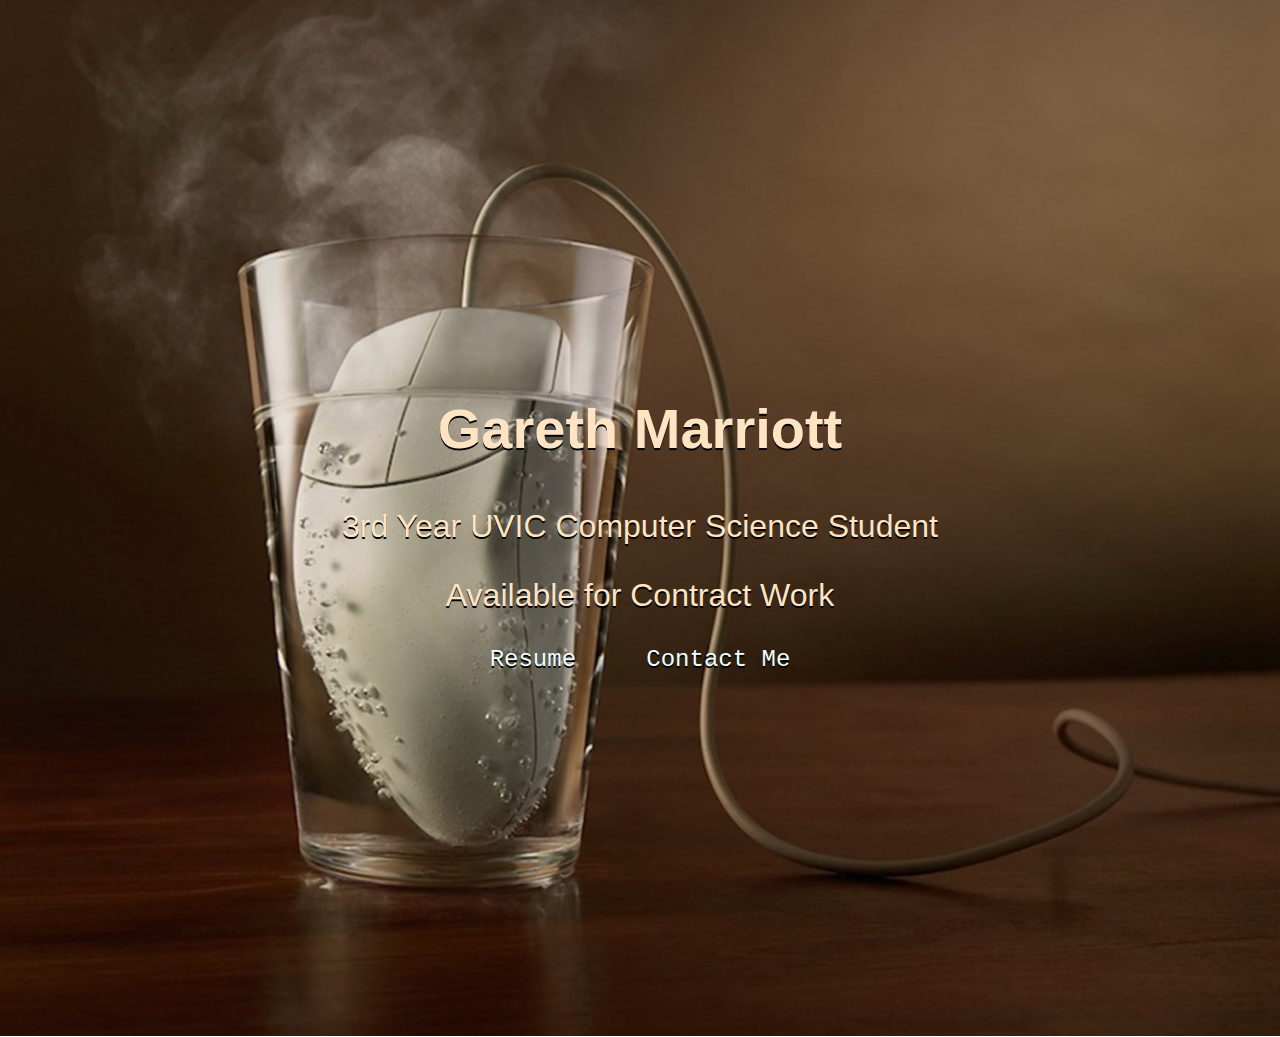
<file: index.html>
<!DOCTYPE html>
<html>
<head>
	<title>Gareth Marriott</title>
	<link rel="stylesheet" type="text/css" href="main.css"/>
  <link rel="icon" href="G.png">
</head>
<body>
	<div class="hero">
		<h2>Gareth Marriott</h2>
		<p>3rd Year UVIC Computer Science Student</p>
    <p>Available for Contract Work</p>
		<pre><a href="Resume">Resume</a>         <a href="Contact_Me">Contact Me</a></pre>
	</div>
	<!-- <p id="footer">yes</p> -->
</body>
</html>

      <!-- Add a placeholder for the Twitch embed -->
      <!-- <div id="twitch-embed"></div> -->

      <!-- Load the Twitch embed script -->
      <!-- <script src="https://embed.twitch.tv/embed/v1.js"></script> -->

      <!-- Create a Twitch.Embed object that will render within the "twitch-embed" root element. -->
      <!-- <script type="text/javascript">
        // new Twitch.Embed("twitch-embed", {
          // width: "100%",
          // height: "100%",
          // channel: "riotgames"
        // });
      </script> -->
</file>
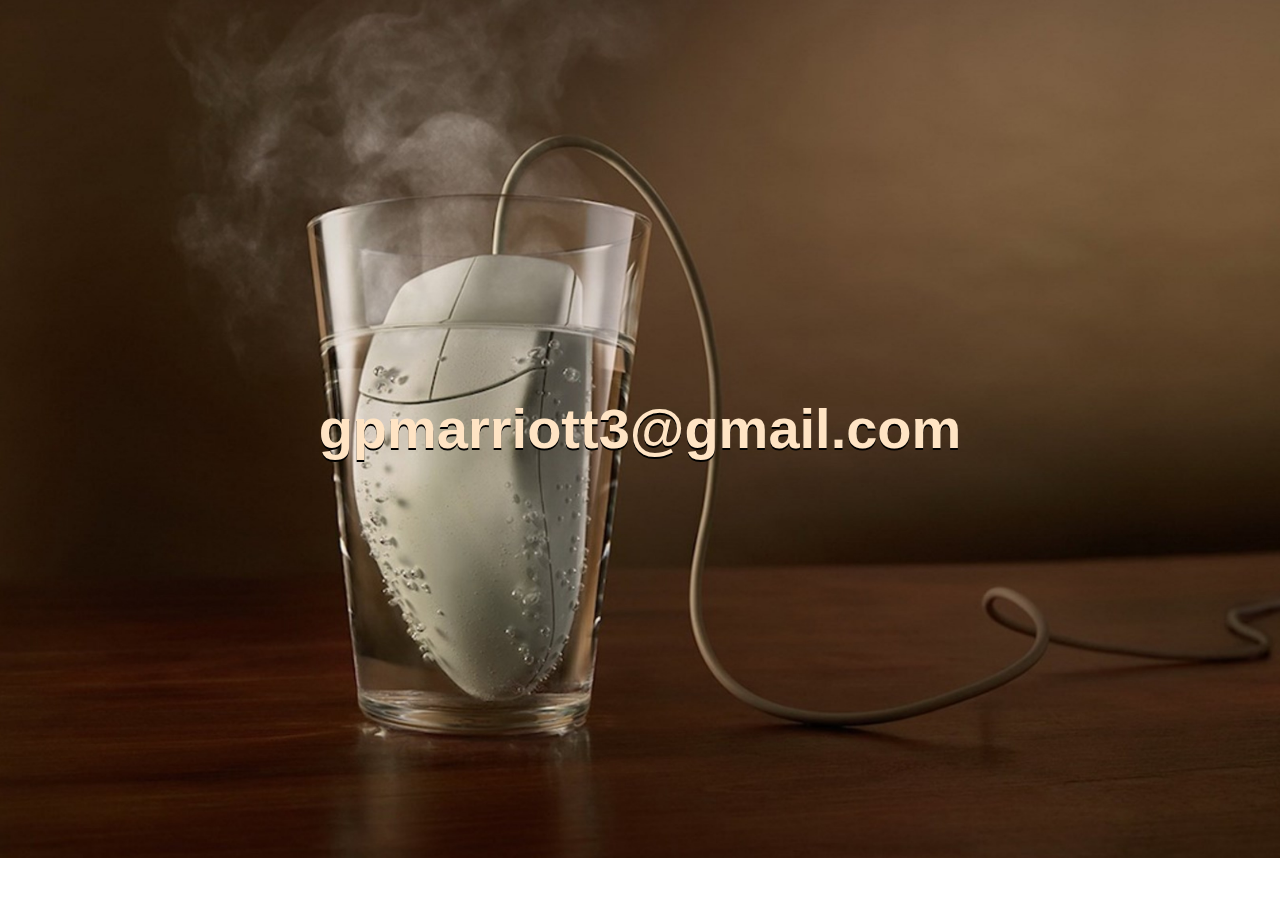
<file: Contact_Me.html>
<!DOCTYPE html>
<html>
<head>
	<title>Gareth Marriott</title>
	<link rel="stylesheet" type="text/css" href="main.css"/>
  <link rel="icon" href="G.png">
</head>
<body>
	<script src=script.js></script>
	<div class="hero">
		<h2>gpmarriott3@gmail.com</h2>
	</div>
	<!-- <p id="footer">yes</p> -->
</body>
</html>
</file>
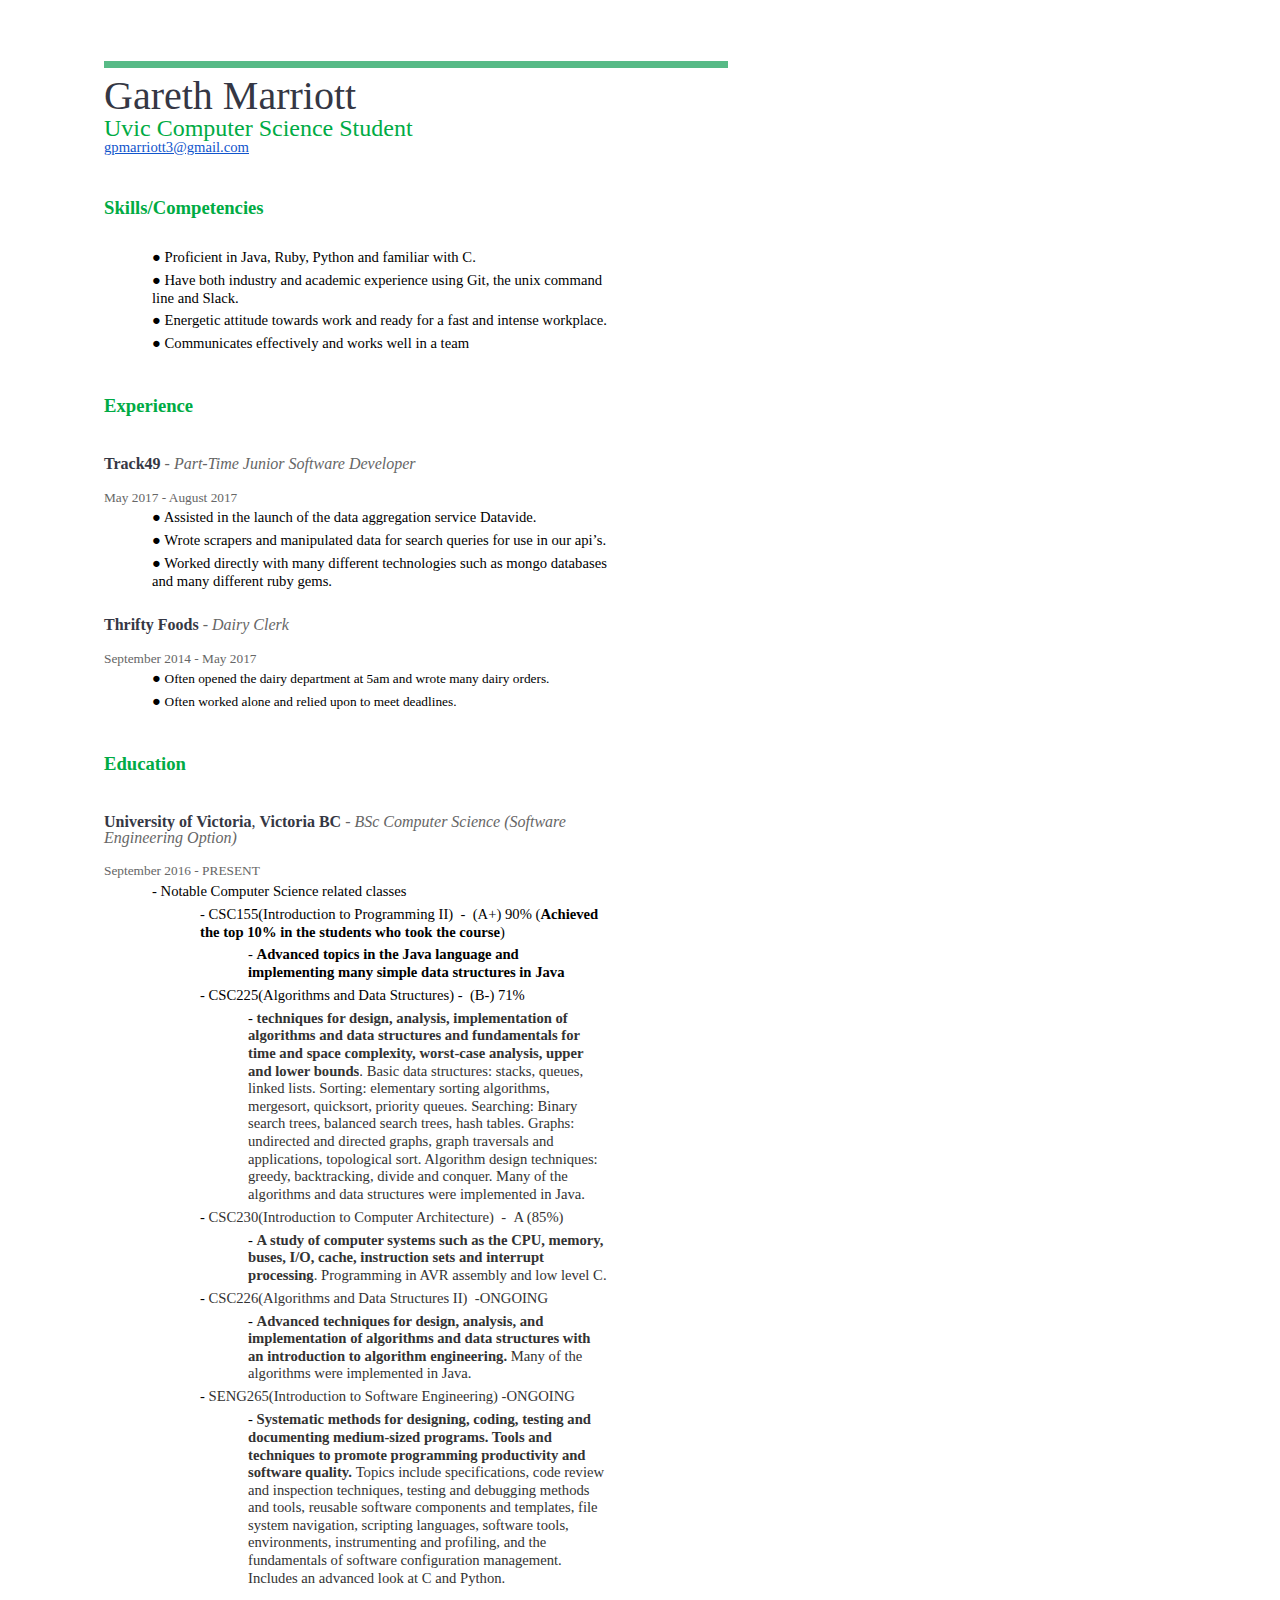
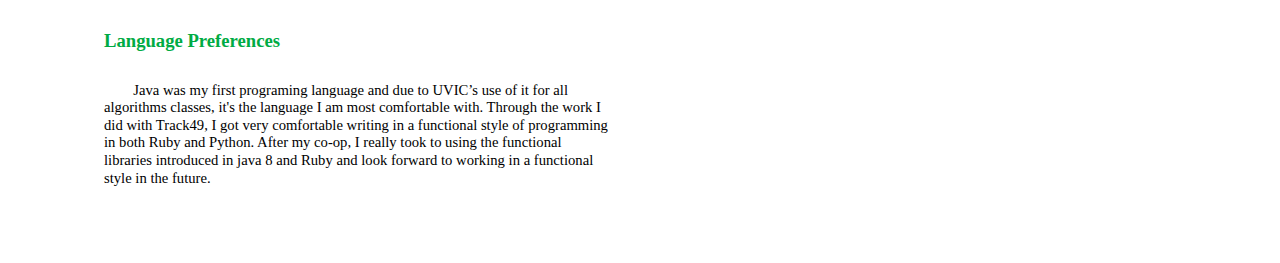
<file: Resume.html>
<html><head><meta content="text/html; charset=UTF-8" http-equiv="content-type"><style type="text/css">@import url('https://themes.googleusercontent.com/fonts/css?kit=3qINvnjb346LubKDfLRn69t6G6Z1RrRfgULZ1AHo7mPOfsfM6rvuuu7h1pY3r_-A');ul.lst-kix_q43nwmkvrt8-7{list-style-type:none}ul.lst-kix_q43nwmkvrt8-6{list-style-type:none}ul.lst-kix_q43nwmkvrt8-8{list-style-type:none}.lst-kix_ttd1xzff30p3-3>li:before{content:"-  "}.lst-kix_ttd1xzff30p3-5>li:before{content:"-  "}.lst-kix_b4gmhdp5vy0j-1>li:before{content:"\0025cb  "}.lst-kix_b4gmhdp5vy0j-3>li:before{content:"\0025cf  "}ul.lst-kix_q43nwmkvrt8-3{list-style-type:none}ul.lst-kix_q43nwmkvrt8-2{list-style-type:none}ul.lst-kix_q43nwmkvrt8-5{list-style-type:none}ul.lst-kix_q43nwmkvrt8-4{list-style-type:none}.lst-kix_ttd1xzff30p3-0>li:before{content:"-  "}.lst-kix_ttd1xzff30p3-4>li:before{content:"-  "}.lst-kix_b4gmhdp5vy0j-0>li:before{content:"\0025cf  "}.lst-kix_b4gmhdp5vy0j-4>li:before{content:"\0025cb  "}.lst-kix_ttd1xzff30p3-7>li:before{content:"-  "}.lst-kix_1be69qnniqe-3>li:before{content:"\0025cf  "}.lst-kix_1be69qnniqe-4>li:before{content:"\0025cb  "}.lst-kix_ttd1xzff30p3-6>li:before{content:"-  "}.lst-kix_b4gmhdp5vy0j-2>li:before{content:"\0025a0  "}.lst-kix_1be69qnniqe-2>li:before{content:"\0025a0  "}.lst-kix_ttd1xzff30p3-8>li:before{content:"-  "}.lst-kix_b4gmhdp5vy0j-8>li:before{content:"\0025a0  "}.lst-kix_1be69qnniqe-1>li:before{content:"\0025cb  "}ul.lst-kix_71cy10c6bo5c-8{list-style-type:none}.lst-kix_b4gmhdp5vy0j-5>li:before{content:"\0025a0  "}.lst-kix_b4gmhdp5vy0j-7>li:before{content:"\0025cb  "}ul.lst-kix_71cy10c6bo5c-7{list-style-type:none}ul.lst-kix_71cy10c6bo5c-6{list-style-type:none}.lst-kix_1be69qnniqe-0>li:before{content:"\0025cf  "}ul.lst-kix_71cy10c6bo5c-5{list-style-type:none}ul.lst-kix_71cy10c6bo5c-4{list-style-type:none}.lst-kix_b4gmhdp5vy0j-6>li:before{content:"\0025cf  "}ul.lst-kix_71cy10c6bo5c-3{list-style-type:none}ul.lst-kix_71cy10c6bo5c-2{list-style-type:none}ul.lst-kix_71cy10c6bo5c-1{list-style-type:none}ul.lst-kix_71cy10c6bo5c-0{list-style-type:none}ul.lst-kix_dpieomdpoi58-0{list-style-type:none}ul.lst-kix_dpieomdpoi58-1{list-style-type:none}.lst-kix_1be69qnniqe-5>li:before{content:"\0025a0  "}ul.lst-kix_dpieomdpoi58-4{list-style-type:none}ul.lst-kix_dpieomdpoi58-5{list-style-type:none}ul.lst-kix_dpieomdpoi58-2{list-style-type:none}ul.lst-kix_dpieomdpoi58-3{list-style-type:none}ul.lst-kix_dpieomdpoi58-8{list-style-type:none}.lst-kix_1be69qnniqe-6>li:before{content:"\0025cf  "}ul.lst-kix_dpieomdpoi58-6{list-style-type:none}ul.lst-kix_dpieomdpoi58-7{list-style-type:none}.lst-kix_ttd1xzff30p3-1>li:before{content:"-  "}.lst-kix_1be69qnniqe-7>li:before{content:"\0025cb  "}.lst-kix_1be69qnniqe-8>li:before{content:"\0025a0  "}.lst-kix_ttd1xzff30p3-2>li:before{content:"-  "}.lst-kix_dpieomdpoi58-4>li:before{content:"\0025cb  "}ul.lst-kix_1be69qnniqe-0{list-style-type:none}.lst-kix_dpieomdpoi58-3>li:before{content:"\0025cf  "}.lst-kix_dpieomdpoi58-5>li:before{content:"\0025a0  "}.lst-kix_wr3a6at8fpxb-3>li:before{content:"\0025cf  "}ul.lst-kix_1be69qnniqe-1{list-style-type:none}.lst-kix_u5n6skl7tcd-6>li:before{content:"-  "}.lst-kix_u5n6skl7tcd-8>li:before{content:"-  "}ul.lst-kix_1be69qnniqe-2{list-style-type:none}.lst-kix_wr3a6at8fpxb-2>li:before{content:"\0025a0  "}ul.lst-kix_1be69qnniqe-3{list-style-type:none}ul.lst-kix_1be69qnniqe-4{list-style-type:none}ul.lst-kix_1be69qnniqe-5{list-style-type:none}.lst-kix_u5n6skl7tcd-3>li:before{content:"-  "}.lst-kix_u5n6skl7tcd-7>li:before{content:"-  "}.lst-kix_dpieomdpoi58-8>li:before{content:"\0025a0  "}.lst-kix_wr3a6at8fpxb-0>li:before{content:"\0025cf  "}.lst-kix_dpieomdpoi58-7>li:before{content:"\0025cb  "}.lst-kix_wr3a6at8fpxb-1>li:before{content:"\0025cb  "}.lst-kix_u5n6skl7tcd-4>li:before{content:"-  "}.lst-kix_dpieomdpoi58-6>li:before{content:"\0025cf  "}.lst-kix_u5n6skl7tcd-5>li:before{content:"-  "}.lst-kix_71cy10c6bo5c-5>li:before{content:"\0025a0  "}.lst-kix_u5n6skl7tcd-0>li:before{content:"-  "}ul.lst-kix_u5n6skl7tcd-8{list-style-type:none}ul.lst-kix_u5n6skl7tcd-7{list-style-type:none}.lst-kix_71cy10c6bo5c-6>li:before{content:"\0025cf  "}ul.lst-kix_1be69qnniqe-6{list-style-type:none}ul.lst-kix_u5n6skl7tcd-4{list-style-type:none}ul.lst-kix_1be69qnniqe-7{list-style-type:none}ul.lst-kix_u5n6skl7tcd-3{list-style-type:none}ul.lst-kix_1be69qnniqe-8{list-style-type:none}ul.lst-kix_u5n6skl7tcd-6{list-style-type:none}.lst-kix_u5n6skl7tcd-2>li:before{content:"-  "}ul.lst-kix_u5n6skl7tcd-5{list-style-type:none}.lst-kix_71cy10c6bo5c-7>li:before{content:"\0025cb  "}ul.lst-kix_u5n6skl7tcd-0{list-style-type:none}.lst-kix_71cy10c6bo5c-8>li:before{content:"\0025a0  "}ul.lst-kix_u5n6skl7tcd-2{list-style-type:none}.lst-kix_u5n6skl7tcd-1>li:before{content:"-  "}ul.lst-kix_u5n6skl7tcd-1{list-style-type:none}.lst-kix_71cy10c6bo5c-3>li:before{content:"\0025cf  "}.lst-kix_71cy10c6bo5c-4>li:before{content:"\0025cb  "}.lst-kix_71cy10c6bo5c-2>li:before{content:"\0025a0  "}.lst-kix_71cy10c6bo5c-1>li:before{content:"\0025cb  "}.lst-kix_71cy10c6bo5c-0>li:before{content:"\0025cf  "}ul.lst-kix_t9acix0lk2z-6{list-style-type:none}ul.lst-kix_t9acix0lk2z-7{list-style-type:none}ul.lst-kix_t9acix0lk2z-4{list-style-type:none}ul.lst-kix_t9acix0lk2z-5{list-style-type:none}ul.lst-kix_t9acix0lk2z-2{list-style-type:none}ul.lst-kix_wr3a6at8fpxb-8{list-style-type:none}ul.lst-kix_t9acix0lk2z-3{list-style-type:none}ul.lst-kix_wr3a6at8fpxb-7{list-style-type:none}ul.lst-kix_t9acix0lk2z-0{list-style-type:none}ul.lst-kix_wr3a6at8fpxb-6{list-style-type:none}ul.lst-kix_t9acix0lk2z-1{list-style-type:none}ul.lst-kix_wr3a6at8fpxb-5{list-style-type:none}ul.lst-kix_wr3a6at8fpxb-4{list-style-type:none}ul.lst-kix_wr3a6at8fpxb-3{list-style-type:none}ul.lst-kix_wr3a6at8fpxb-2{list-style-type:none}.lst-kix_t9acix0lk2z-3>li:before{content:"-  "}ul.lst-kix_wr3a6at8fpxb-1{list-style-type:none}ul.lst-kix_wr3a6at8fpxb-0{list-style-type:none}ul.lst-kix_t9acix0lk2z-8{list-style-type:none}.lst-kix_t9acix0lk2z-2>li:before{content:"-  "}.lst-kix_t9acix0lk2z-1>li:before{content:"-  "}.lst-kix_t9acix0lk2z-0>li:before{content:"-  "}.lst-kix_q43nwmkvrt8-0>li:before{content:"\0025cf  "}.lst-kix_q43nwmkvrt8-1>li:before{content:"\0025cb  "}.lst-kix_q43nwmkvrt8-2>li:before{content:"\0025a0  "}.lst-kix_q43nwmkvrt8-4>li:before{content:"\0025cb  "}.lst-kix_q43nwmkvrt8-3>li:before{content:"\0025cf  "}.lst-kix_t9acix0lk2z-4>li:before{content:"-  "}.lst-kix_q43nwmkvrt8-8>li:before{content:"\0025a0  "}.lst-kix_t9acix0lk2z-5>li:before{content:"-  "}.lst-kix_q43nwmkvrt8-6>li:before{content:"\0025cf  "}.lst-kix_q43nwmkvrt8-5>li:before{content:"\0025a0  "}.lst-kix_t9acix0lk2z-6>li:before{content:"-  "}.lst-kix_dpieomdpoi58-1>li:before{content:"\0025cb  "}.lst-kix_t9acix0lk2z-7>li:before{content:"-  "}.lst-kix_dpieomdpoi58-2>li:before{content:"\0025a0  "}.lst-kix_q43nwmkvrt8-7>li:before{content:"\0025cb  "}.lst-kix_t9acix0lk2z-8>li:before{content:"-  "}.lst-kix_wr3a6at8fpxb-4>li:before{content:"\0025cb  "}.lst-kix_wr3a6at8fpxb-5>li:before{content:"\0025a0  "}.lst-kix_wr3a6at8fpxb-6>li:before{content:"\0025cf  "}.lst-kix_dpieomdpoi58-0>li:before{content:"\0025cf  "}.lst-kix_wr3a6at8fpxb-7>li:before{content:"\0025cb  "}.lst-kix_wr3a6at8fpxb-8>li:before{content:"\0025a0  "}ul.lst-kix_b4gmhdp5vy0j-5{list-style-type:none}ul.lst-kix_b4gmhdp5vy0j-6{list-style-type:none}ul.lst-kix_b4gmhdp5vy0j-3{list-style-type:none}ul.lst-kix_b4gmhdp5vy0j-4{list-style-type:none}ul.lst-kix_b4gmhdp5vy0j-7{list-style-type:none}ul.lst-kix_b4gmhdp5vy0j-8{list-style-type:none}ul.lst-kix_ttd1xzff30p3-0{list-style-type:none}ul.lst-kix_ttd1xzff30p3-1{list-style-type:none}ul.lst-kix_b4gmhdp5vy0j-1{list-style-type:none}ul.lst-kix_b4gmhdp5vy0j-2{list-style-type:none}ul.lst-kix_b4gmhdp5vy0j-0{list-style-type:none}ul.lst-kix_ttd1xzff30p3-8{list-style-type:none}ul.lst-kix_ttd1xzff30p3-6{list-style-type:none}ul.lst-kix_ttd1xzff30p3-7{list-style-type:none}ul.lst-kix_ttd1xzff30p3-4{list-style-type:none}ul.lst-kix_ttd1xzff30p3-5{list-style-type:none}ul.lst-kix_ttd1xzff30p3-2{list-style-type:none}ul.lst-kix_ttd1xzff30p3-3{list-style-type:none}ul.lst-kix_q43nwmkvrt8-1{list-style-type:none}ul.lst-kix_q43nwmkvrt8-0{list-style-type:none}ol{margin:0;padding:0}table td,table th{padding:0}.c5{margin-left:36pt;padding-top:4pt;padding-left:0pt;padding-bottom:0pt;line-height:1.2;orphans:2;widows:2;text-align:left}.c19{background-color:#ffffff;color:#333333;font-weight:400;text-decoration:none;vertical-align:baseline;font-size:11pt;font-family:"Proxima Nova";font-style:normal}.c2{margin-left:108pt;padding-top:4pt;padding-left:0pt;padding-bottom:0pt;line-height:1.2;orphans:2;widows:2;text-align:left}.c8{margin-left:72pt;padding-top:4pt;padding-left:0pt;padding-bottom:0pt;line-height:1.2;orphans:2;widows:2;text-align:left}.c21{color:#000000;font-weight:700;text-decoration:none;vertical-align:baseline;font-size:11pt;font-family:"Proxima Nova";font-style:normal}.c4{color:#00ab44;font-weight:700;text-decoration:none;vertical-align:baseline;font-size:14pt;font-family:"Proxima Nova";font-style:normal}.c15{color:#000000;font-weight:400;text-decoration:none;vertical-align:baseline;font-size:11pt;font-family:"Proxima Nova";font-style:normal}.c9{padding-top:4pt;padding-bottom:0pt;line-height:1.0;orphans:2;widows:2;text-align:left}.c11{padding-top:0pt;padding-bottom:0pt;line-height:1.0;orphans:2;widows:2;text-align:left}.c32{padding-top:4pt;padding-bottom:0pt;line-height:1.2;orphans:2;widows:2;text-align:left}.c12{font-weight:400;text-decoration:none;vertical-align:baseline;font-size:12pt;font-family:"Proxima Nova";font-style:italic}.c16{padding-top:24pt;padding-bottom:10pt;line-height:1.0;page-break-after:avoid;text-align:left}.c20{font-weight:400;text-decoration:none;vertical-align:baseline;font-family:"Proxima Nova";font-style:normal}.c25{padding-top:6pt;padding-bottom:0pt;line-height:1.0;page-break-after:avoid;text-align:left}.c23{padding-top:10pt;padding-bottom:0pt;line-height:1.0;text-align:left}.c22{padding-top:0pt;padding-bottom:0pt;line-height:1.0;text-align:left}.c7{font-size:12pt;font-family:"Proxima Nova";color:#353744;font-weight:400}.c17{font-size:14pt;font-family:"Proxima Nova";color:#00ab44;font-weight:700}.c18{padding-top:24pt;padding-bottom:10pt;line-height:1.0;text-align:left}.c3{background-color:#ffffff;max-width:378pt;padding:36pt 162pt 36pt 72pt}.c14{background-color:#ffffff;color:#333333;font-weight:700}.c33{background-color:#ffffff;color:#333333}.c27{font-size:12pt;font-family:"Proxima Nova"}.c13{font-style:italic;font-weight:400}.c0{padding:0;margin:0}.c6{color:#1155cc;text-decoration:underline}.c24{color:inherit;text-decoration:inherit}.c31{color:#000000;font-size:9pt}.c29{color:#353744;font-size:30pt}.c28{font-family:"Proxima Nova";font-weight:400}.c30{font-size:18pt}.c10{color:#666666}.c35{height:11pt}.c36{font-size:11pt}.c26{font-weight:700}.c34{color:#000000}.c1{font-size:10pt}.title{padding-top:6pt;color:#353744;font-size:30pt;padding-bottom:0pt;font-family:"Proxima Nova";line-height:1.0;page-break-after:avoid;orphans:2;widows:2;text-align:left}.subtitle{padding-top:0pt;color:#00ab44;font-size:18pt;padding-bottom:0pt;font-family:"Proxima Nova";line-height:1.0;page-break-after:avoid;orphans:2;widows:2;text-align:left}li{color:#000000;font-size:11pt;font-family:"Proxima Nova"}p{margin:0;color:#000000;font-size:11pt;font-family:"Proxima Nova"}h1{padding-top:24pt;color:#00ab44;font-weight:700;font-size:14pt;padding-bottom:10pt;font-family:"Proxima Nova";line-height:1.0;page-break-after:avoid;orphans:2;widows:2;text-align:left}h2{padding-top:10pt;color:#353744;font-weight:700;font-size:12pt;padding-bottom:0pt;font-family:"Proxima Nova";line-height:1.0;page-break-after:avoid;orphans:2;widows:2;text-align:left}h3{padding-top:10pt;color:#353744;font-weight:700;font-size:11pt;padding-bottom:0pt;font-family:"Proxima Nova";line-height:1.0;page-break-after:avoid;orphans:2;widows:2;text-align:left}h4{padding-top:8pt;color:#666666;text-decoration:underline;font-size:11pt;padding-bottom:0pt;font-family:"Trebuchet MS";line-height:1.2;page-break-after:avoid;orphans:2;widows:2;text-align:left}h5{padding-top:8pt;color:#666666;font-size:11pt;padding-bottom:0pt;font-family:"Trebuchet MS";line-height:1.2;page-break-after:avoid;orphans:2;widows:2;text-align:left}h6{padding-top:8pt;color:#666666;font-size:11pt;padding-bottom:0pt;font-family:"Trebuchet MS";line-height:1.2;page-break-after:avoid;font-style:italic;orphans:2;widows:2;text-align:left}</style></head><body class="c3"><div><p class="c9"><span style="overflow: hidden; display: inline-block; margin: 0.00px 0.00px; border: 0.00px solid #000000; transform: rotate(0.00rad) translateZ(0px); -webkit-transform: rotate(0.00rad) translateZ(0px); width: 624.00px; height: 6.67px;"><img alt="" src="images/image1.png" style="width: 624.00px; height: 6.67px; margin-left: 0.00px; margin-top: 0.00px; transform: rotate(0.00rad) translateZ(0px); -webkit-transform: rotate(0.00rad) translateZ(0px);" title="horizontal line"></span></p></div><p class="c25 title" id="h.5x0d5h95i329"><span class="c20 c29">Gareth Marriott</span></p><p class="c22 subtitle" id="h.sbziogryzzql"><span>Uvic Computer Science Student</span></p><p class="c11"><span class="c6"><a class="c24" href="mailto:gpmarriott3@gmail.com">gpmarriott3@gmail.com</a></span></p><h1 class="c16" id="h.inx73jfg7qti"><span class="c4">Skills/Competencies</span></h1><ul class="c0 lst-kix_wr3a6at8fpxb-0 start"><li class="c5"><span class="c15">Proficient in Java, Ruby, Python and familiar with C.</span></li><li class="c5"><span class="c15">Have both industry and academic experience using Git, the unix command line and Slack.</span></li><li class="c5"><span class="c15">Energetic attitude towards work and ready for a fast and intense workplace.</span></li><li class="c5"><span class="c15">Communicates effectively and works well in a team</span></li></ul><h1 class="c18" id="h.6mftlbme31xg"><span class="c4">Experience</span></h1><h2 class="c23" id="h.mu43qcboozqe"><span>Track49 </span><span class="c10 c12">- Part-Time Junior Software Developer</span></h2><p class="c9"><span class="c10 c1">May</span><span class="c10 c1 c20">&nbsp;2017 - August 2017</span></p><ul class="c0 lst-kix_q43nwmkvrt8-0 start"><li class="c5"><span class="c15">Assisted in the launch of the data aggregation service Datavide.</span></li><li class="c5"><span class="c15">Wrote scrapers and manipulated data for search queries for use in our api&rsquo;s.</span></li><li class="c5"><span class="c15">Worked directly with many different technologies such as mongo databases and many different ruby gems.</span></li></ul><h2 class="c23" id="h.5begf4x8qte5"><span>Thrifty Foods </span><span class="c12 c10">- Dairy Clerk</span></h2><p class="c9"><span class="c10 c1">September</span><span class="c10 c1">&nbsp;2014 - May 2017</span></p><ul class="c0 lst-kix_q43nwmkvrt8-0"><li class="c5"><span class="c20 c1 c34">Often opened the dairy department at 5am and wrote many dairy orders. </span></li><li class="c5"><span class="c1">Often worked alone and relied upon to meet deadlines.</span></li></ul><h1 class="c18" id="h.pwnp1k6vsbh1"><span class="c17">E</span><span>ducation</span></h1><h2 class="c23" id="h.jpv9v4b642w5"><span>University of Victoria</span><span class="c7">, </span><span>Victoria BC</span><span class="c7">&nbsp;</span><span class="c27 c13 c10">- B</span><span class="c13 c10">S</span><span class="c13 c10 c27">c </span><span class="c10 c13">Computer Science (Software Engineering Option)</span></h2><p class="c9"><span class="c10 c1">September</span><span class="c28 c10 c1">&nbsp;20</span><span class="c10 c1">16</span><span class="c10 c1 c28">&nbsp;- </span><span class="c1 c10">PRESENT</span></p><ul class="c0 lst-kix_u5n6skl7tcd-0 start"><li class="c5"><span class="c15">Notable Computer Science related classes</span></li></ul><ul class="c0 lst-kix_u5n6skl7tcd-1 start"><li class="c8"><span>CSC155(Introduction to Programming II) &nbsp;- &nbsp;(A+) 90% (</span><span class="c26">Achieved the top 10% in the students who took the course</span><span class="c15">)</span></li></ul><ul class="c0 lst-kix_u5n6skl7tcd-2 start"><li class="c2"><span class="c21">Advanced topics in the Java language and implementing many simple data structures in Java</span></li></ul><ul class="c0 lst-kix_u5n6skl7tcd-1"><li class="c8"><span class="c15">CSC225(Algorithms and Data Structures) - &nbsp;(B-) 71%</span></li></ul><ul class="c0 lst-kix_u5n6skl7tcd-2 start"><li class="c2"><span class="c14">techniques for design, analysis, implementation of algorithms and data structures and fundamentals for time and space complexity, worst-case analysis, upper and lower bounds</span><span class="c19">. Basic data structures: stacks, queues, linked lists. Sorting: elementary sorting algorithms, mergesort, quicksort, priority queues. Searching: Binary search trees, balanced search trees, hash tables. Graphs: undirected and directed graphs, graph traversals and applications, topological sort. Algorithm design techniques: greedy, backtracking, divide and conquer. Many of the algorithms and data structures were implemented in Java.</span></li></ul><ul class="c0 lst-kix_u5n6skl7tcd-1"><li class="c8"><span class="c19">CSC230(Introduction to Computer Architecture) &nbsp;- &nbsp;A (85%)</span></li></ul><ul class="c0 lst-kix_u5n6skl7tcd-2 start"><li class="c2"><span class="c14">A study of computer systems such as the CPU, memory, buses, I/O, cache, instruction sets and interrupt processing</span><span class="c19">. Programming in AVR assembly and low level C.</span></li></ul><ul class="c0 lst-kix_u5n6skl7tcd-1"><li class="c8"><span class="c19">CSC226(Algorithms and Data Structures II) &nbsp;-ONGOING</span></li></ul><ul class="c0 lst-kix_u5n6skl7tcd-2 start"><li class="c2"><span class="c14">Advanced techniques for design, analysis, and implementation of algorithms and data structures with an introduction to algorithm engineering.</span><span class="c19">&nbsp;Many of the algorithms were implemented in Java.</span></li></ul><ul class="c0 lst-kix_u5n6skl7tcd-1"><li class="c8"><span class="c19">SENG265(Introduction to Software Engineering) -ONGOING</span></li></ul><ul class="c0 lst-kix_u5n6skl7tcd-2 start"><li class="c2"><span class="c14">Systematic methods for designing, coding, testing and documenting medium-sized programs. Tools and techniques to promote programming productivity and software quality.</span><span class="c33">&nbsp;Topics include specifications, code review and inspection techniques, testing and debugging methods and tools, reusable software components and templates, file system navigation, scripting languages, software tools, environments, instrumenting and profiling, and the fundamentals of software configuration management. Includes an advanced look at C and Python.</span></li></ul><h1 class="c18" id="h.kyckz0yph69z"><span class="c4">Language Preferences</span></h1><p class="c32"><span>&nbsp;&nbsp;&nbsp;&nbsp;&nbsp;&nbsp;&nbsp;&nbsp;Java was my first programing language and due to UVIC&rsquo;s use of it for all algorithms classes, it&#39;s the language I am most comfortable with. Through the work I did with Track49, I got very comfortable writing in a functional style of programming in both Ruby and Python. After my co-op, I really took to using the functional libraries introduced in java 8 and Ruby and look forward to working in a functional style in the future. </span></p><div><p class="c32 c35"><span class="c15"></span></p></div></body></html>
</file>
<file: main.css>
body {
	font-family: Georgia, serif;
	height: 100%;
	margin: 0;
	text-align: center;
	width: 100%;
}

h1 {
  color: SaddleBrown;
	font-size: 56px;
  font-family: Georgia, serif;
}

h2 {
	color: Bisque;
	font-size: 56px;
}

p {
	color: Bisque;
	font-size: 2em;
}

.hero {
	background-image: url("./mouse.jpg");
	background-position: center top;
	background-size: cover;
	padding: 350px 0;
	/*margin: 30px;*/
	text-shadow: 0 2px #000000;
	font-family: 'Trebuchet MS', 'Helvetica';
}

.hero a {
	color: Azure;
	font-size: 24px;
	text-decoration: none;
}

#footer {
	color: DarkSlateGray;
	font-size: 16px;
}
</file>
